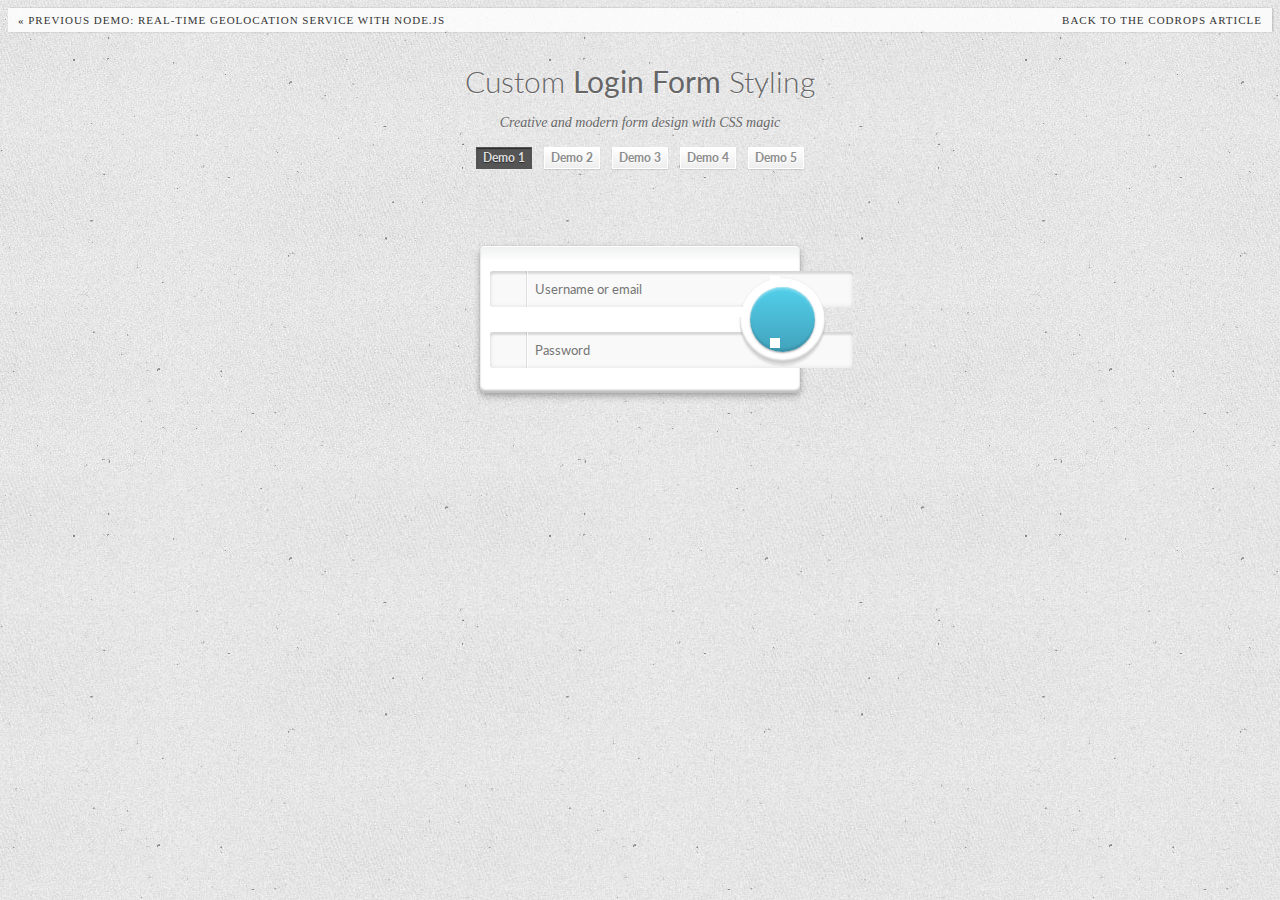
<file: Scholarship Information/CustomLoginFormStyling/index.html>
<!DOCTYPE html>
<html lang="en">
    <head>
		<meta charset="UTF-8" />
        <meta http-equiv="X-UA-Compatible" content="IE=edge,chrome=1"> 
		<meta name="viewport" content="width=device-width, initial-scale=1.0"> 
        <title>Custom Login Form Styling</title>
        <meta name="description" content="Custom Login Form Styling with CSS3" />
        <meta name="keywords" content="css3, login, form, custom, input, submit, button, html5, placeholder" />
        <meta name="author" content="Codrops" />
        <link rel="shortcut icon" href="../favicon.ico"> 
        <link rel="stylesheet" type="text/css" href="css/style.css" />
		<script src="js/modernizr.custom.63321.js"></script>
		<!--[if lte IE 7]><style>.main{display:none;} .support-note .note-ie{display:block;}</style><![endif]-->
    </head>
    <body>
        <div class="container">
		
			<!-- Codrops top bar -->
            <div class="codrops-top">
                <a href="http://tympanus.net/Tutorials/RealtimeGeolocationNode/">
                    <strong>&laquo; Previous Demo: </strong>Real-Time Geolocation Service with Node.js
                </a>
                <span class="right">
                    <a href="http://tympanus.net/codrops/?p=11372">
                        <strong>Back to the Codrops Article</strong>
                    </a>
                </span>
            </div><!--/ Codrops top bar -->
			
			<header>
			
				<h1>Custom <strong>Login Form</strong> Styling</h1>
				<h2>Creative and modern form design with CSS magic</h2>
				
				<nav class="codrops-demos">
					<a class="current-demo" href="index.html">Demo 1</a>
					<a href="index2.html">Demo 2</a>
					<a href="index3.html">Demo 3</a>
					<a href="index4.html">Demo 4</a>
					<a href="index5.html">Demo 5</a>
				</nav>

				<div class="support-note">
					<span class="note-ie">Sorry, only modern browsers.</span>
				</div>
				
			</header>
			
			<section class="main">
				<form class="form-1">
					<p class="field">
						<input type="text" name="login" placeholder="Username or email">
						<i class="icon-user icon-large"></i>
					</p>
						<p class="field">
							<input type="password" name="password" placeholder="Password">
							<i class="icon-lock icon-large"></i>
					</p>
					<p class="submit">
						<button type="submit" name="submit"><i class="icon-arrow-right icon-large"></i></button>
					</p>
				</form>
			</section>
        </div>
    </body>
</html>
</file>
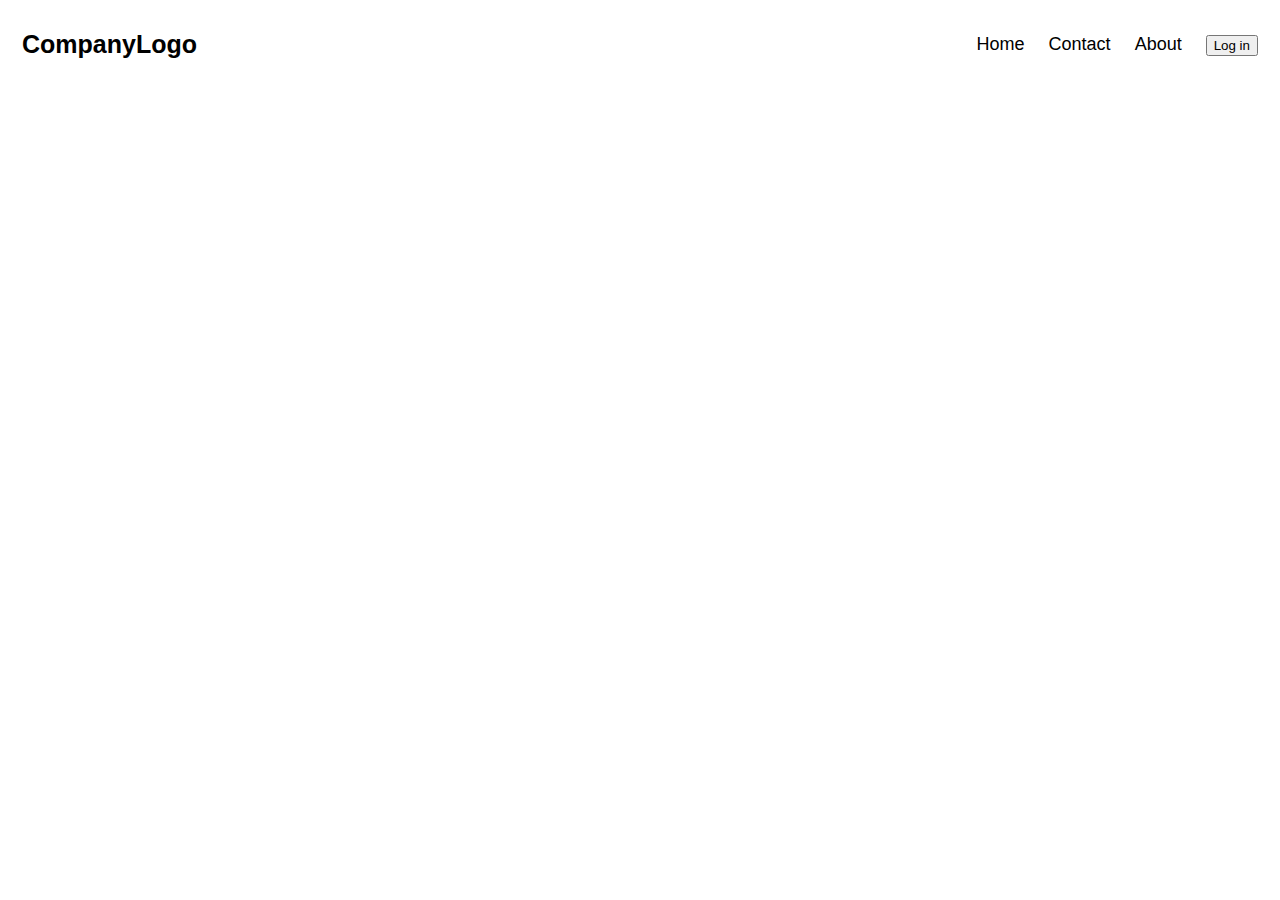
<file: Scholarship Information/header 2.html>
<!DOCTYPE html>
<html>
<head>
<meta name="viewport" content="width=device-width, initial-scale=1">
<style>
* {box-sizing: border-box;}

body { 
  margin: 0;
  font-family: Arial, Helvetica, sans-serif;
}

.header {
  overflow: hidden;
  background-color: ;
  padding: 20px 10px;
}

.header a {
  float: left;
  color: black;
  text-align: center;
  padding: 12px;
  text-decoration: none;
  font-size: 18px; 
  line-height: 25px;
  border-radius: 4px;
}

.header a.logo {
  font-size: 25px;
  font-weight: bold;
}

.header a:hover {
  background-color: #ddd;
  color: black;
}

.header a.active {
  background-color: dodgerblue;
  color: white;
}

.header-right {
  float: right;
}

@media screen and (max-width: 500px) {
  .header a {
    float: none;
    display: block;
    text-align: left;
  }
  
  .header-right {
    float: none;
  }
}
</style>
</head>
<body>

<div class="header">
  <a href="#default" class="logo">CompanyLogo</a>
  <div class="header-right">
    <a href="#home">Home</a>
    <a href="#contact">Contact</a>
    <a href="#about">About</a>
    <a href=""><button>Log in</button></a>
  </div>
</div>



</body>
</html>
</file>
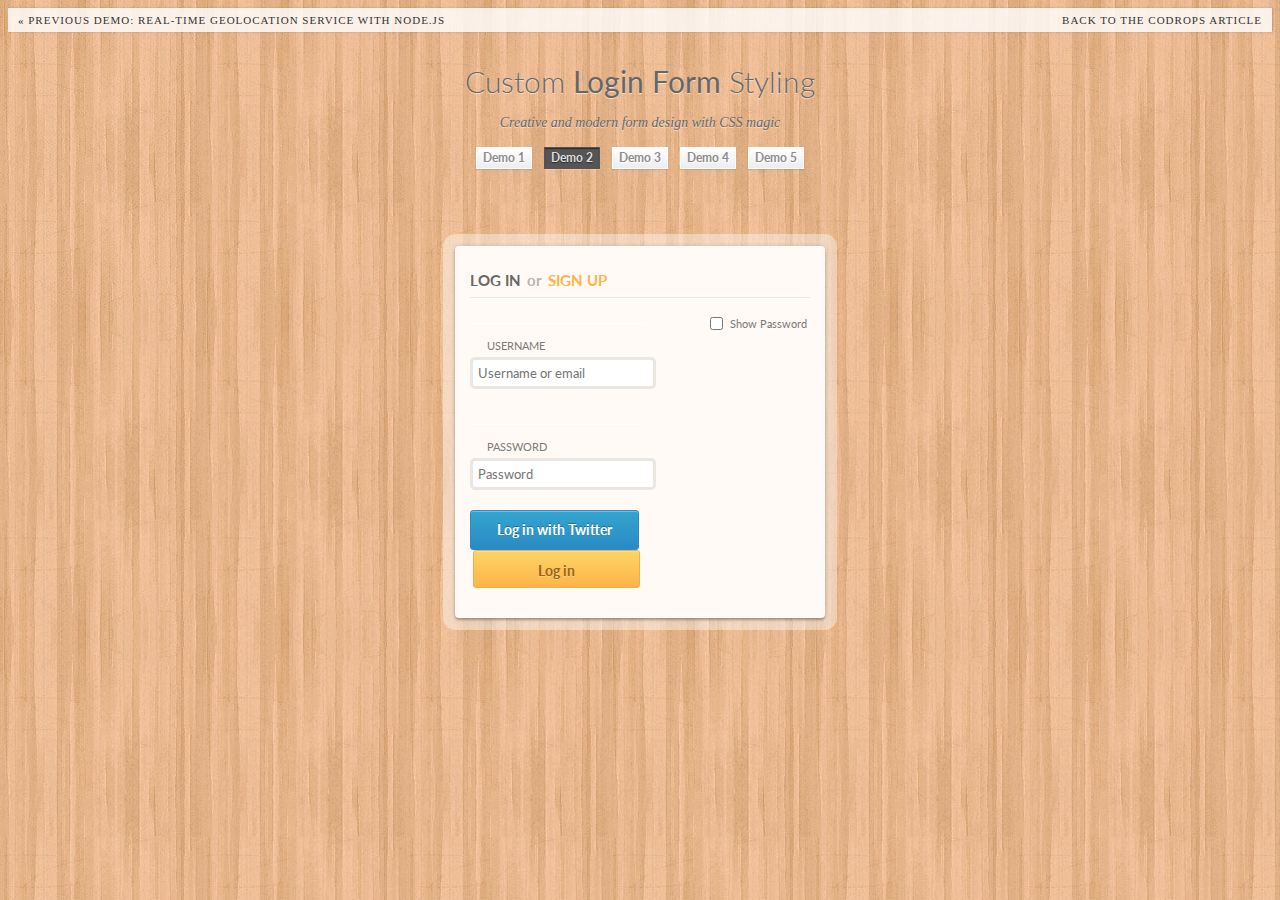
<file: Scholarship Information/CustomLoginFormStyling/index2.html>
<!DOCTYPE html>
<html lang="en">
    <head>
		<meta charset="UTF-8" />
        <meta http-equiv="X-UA-Compatible" content="IE=edge,chrome=1"> 
		<meta name="viewport" content="width=device-width, initial-scale=1.0"> 
        <title>Custom Login Form Styling</title>
        <meta name="description" content="Custom Login Form Styling with CSS3" />
        <meta name="keywords" content="css3, login, form, custom, input, submit, button, html5, placeholder" />
        <meta name="author" content="Codrops" />
        <link rel="shortcut icon" href="../favicon.ico"> 
        <link rel="stylesheet" type="text/css" href="css/style.css" />
        <script src="js/modernizr.custom.63321.js"></script>
        <!--[if lte IE 7]><style>.main{display:none;} .support-note .note-ie{display:block;}</style><![endif]-->
		<style>
			body {
				background: #e1c192 url(images/wood_pattern.jpg);
			}
		</style>
    </head>
    <body>
        <div class="container">
		
			<!-- Codrops top bar -->
            <div class="codrops-top">
                <a href="http://tympanus.net/Tutorials/RealtimeGeolocationNode/">
                    <strong>&laquo; Previous Demo: </strong>Real-Time Geolocation Service with Node.js
                </a>
                <span class="right">
                    <a href="http://tympanus.net/codrops/?p=11372">
                        <strong>Back to the Codrops Article</strong>
                    </a>
                </span>
            </div><!--/ Codrops top bar -->
			
			<header>
			
				<h1>Custom <strong>Login Form</strong> Styling</h1>
				<h2>Creative and modern form design with CSS magic</h2>
				
				<nav class="codrops-demos">
					<a href="index.html">Demo 1</a>
					<a class="current-demo" href="index2.html">Demo 2</a>
					<a href="index3.html">Demo 3</a>
					<a href="index4.html">Demo 4</a>
					<a href="index5.html">Demo 5</a>
				</nav>

				<div class="support-note">
					<span class="note-ie">Sorry, only modern browsers.</span>
				</div>
				
			</header>
			
			<section class="main">
				<form class="form-2">
					<h1><span class="log-in">Log in</span> or <span class="sign-up">sign up</span></h1>
					<p class="float">
						<label for="login"><i class="icon-user"></i>Username</label>
						<input type="text" name="login" placeholder="Username or email">
					</p>
					<p class="float">
						<label for="password"><i class="icon-lock"></i>Password</label>
						<input type="password" name="password" placeholder="Password" class="showpassword">
					</p>
					<p class="clearfix"> 
						<a href="#" class="log-twitter">Log in with Twitter</a>    
						<input type="submit" name="submit" value="Log in">
					</p>
				</form>​​
			</section>
			
        </div>
		<!-- jQuery if needed -->
        <script type="text/javascript" src="http://ajax.googleapis.com/ajax/libs/jquery/1.8.2/jquery.min.js"></script>
		<script type="text/javascript">
			$(function(){
			    $(".showpassword").each(function(index,input) {
			        var $input = $(input);
			        $("<p class='opt'/>").append(
			            $("<input type='checkbox' class='showpasswordcheckbox' id='showPassword' />").click(function() {
			                var change = $(this).is(":checked") ? "text" : "password";
			                var rep = $("<input placeholder='Password' type='" + change + "' />")
			                    .attr("id", $input.attr("id"))
			                    .attr("name", $input.attr("name"))
			                    .attr('class', $input.attr('class'))
			                    .val($input.val())
			                    .insertBefore($input);
			                $input.remove();
			                $input = rep;
			             })
			        ).append($("<label for='showPassword'/>").text("Show password")).insertAfter($input.parent());
			    });

			    $('#showPassword').click(function(){
					if($("#showPassword").is(":checked")) {
						$('.icon-lock').addClass('icon-unlock');
						$('.icon-unlock').removeClass('icon-lock');    
					} else {
						$('.icon-unlock').addClass('icon-lock');
						$('.icon-lock').removeClass('icon-unlock');
					}
			    });
			});
		</script>
    </body>
</html>
</file>
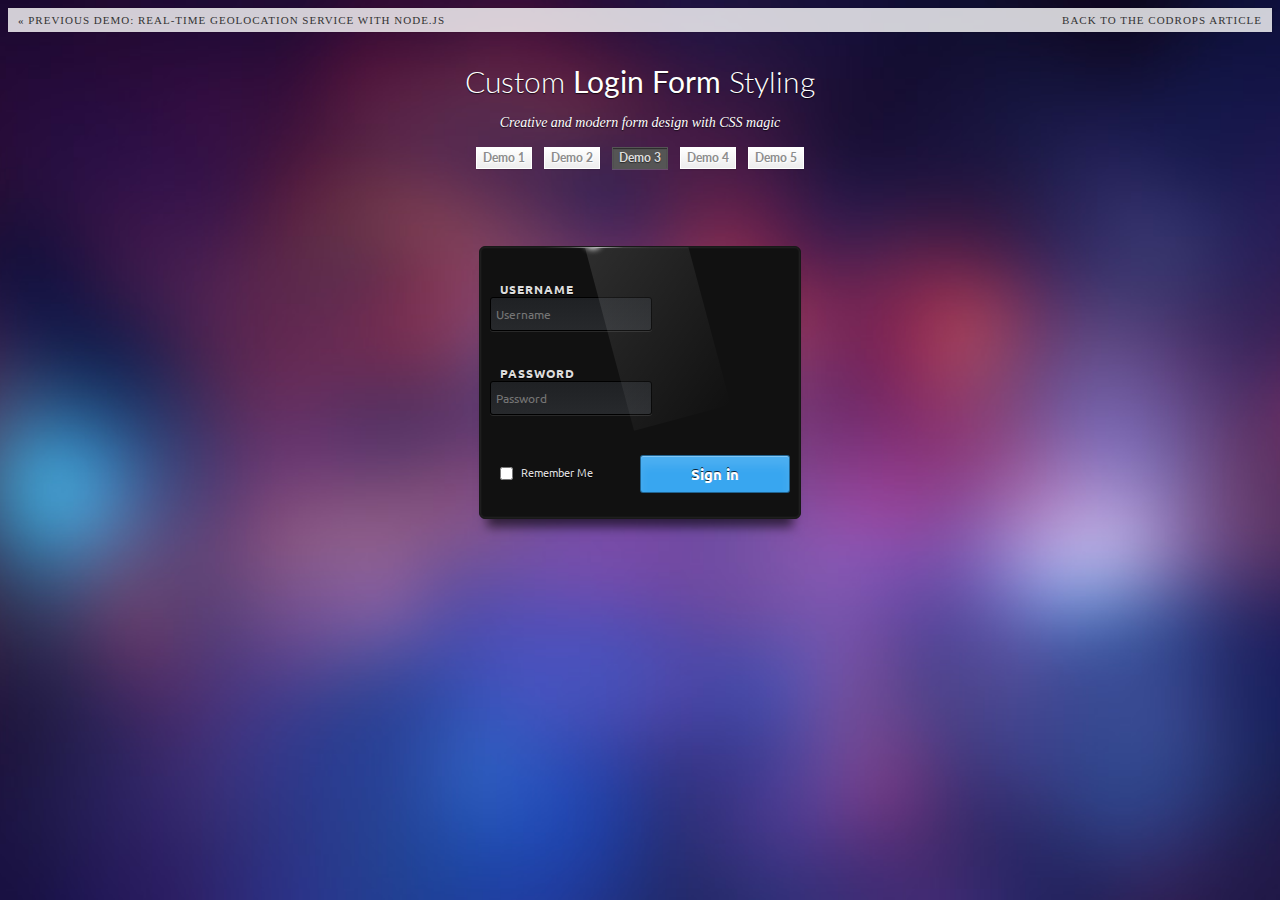
<file: Scholarship Information/CustomLoginFormStyling/index3.html>
<!DOCTYPE html>
<html lang="en">
    <head>
		<meta charset="UTF-8" />
        <meta http-equiv="X-UA-Compatible" content="IE=edge,chrome=1"> 
		<meta name="viewport" content="width=device-width, initial-scale=1.0"> 
        <title>Custom Login Form Styling</title>
        <meta name="description" content="Custom Login Form Styling with CSS3" />
        <meta name="keywords" content="css3, login, form, custom, input, submit, button, html5, placeholder" />
        <meta name="author" content="Codrops" />
        <link rel="shortcut icon" href="../favicon.ico"> 
        <link rel="stylesheet" type="text/css" href="css/style.css" />
		<script src="js/modernizr.custom.63321.js"></script>
		<!--[if lte IE 7]><style>.main{display:none;} .support-note .note-ie{display:block;}</style><![endif]-->
		<style>
			@import url(http://fonts.googleapis.com/css?family=Ubuntu:400,700);
			body {
				background: #563c55 url(images/blurred.jpg) no-repeat center top;
				-webkit-background-size: cover;
				-moz-background-size: cover;
				background-size: cover;
			}
			.container > header h1,
			.container > header h2 {
				color: #fff;
				text-shadow: 0 1px 1px rgba(0,0,0,0.7);
			}
		</style>
    </head>
    <body>
        <div class="container">
		
			<!-- Codrops top bar -->
            <div class="codrops-top">
                <a href="http://tympanus.net/Tutorials/RealtimeGeolocationNode/">
                    <strong>&laquo; Previous Demo: </strong>Real-Time Geolocation Service with Node.js
                </a>
                <span class="right">
                    <a href="http://tympanus.net/codrops/?p=11372">
                        <strong>Back to the Codrops Article</strong>
                    </a>
                </span>
            </div><!--/ Codrops top bar -->
			
			<header>
			
				<h1>Custom <strong>Login Form</strong> Styling</h1>
				<h2>Creative and modern form design with CSS magic</h2>
				
				<nav class="codrops-demos">
					<a href="index.html">Demo 1</a>
					<a href="index2.html">Demo 2</a>
					<a class="current-demo" href="index3.html">Demo 3</a>
					<a href="index4.html">Demo 4</a>
					<a href="index5.html">Demo 5</a>
				</nav>

				<div class="support-note">
					<span class="note-ie">Sorry, only modern browsers.</span>
				</div>
				
			</header>
			
			<section class="main">
				<form class="form-3">
				    <p class="clearfix">
				        <label for="login">Username</label>
				        <input type="text" name="login" id="login" placeholder="Username">
				    </p>
				    <p class="clearfix">
				        <label for="password">Password</label>
				        <input type="password" name="password" id="password" placeholder="Password"> 
				    </p>
				    <p class="clearfix">
				        <input type="checkbox" name="remember" id="remember">
				        <label for="remember">Remember me</label>
				    </p>
				    <p class="clearfix">
				        <input type="submit" name="submit" value="Sign in">
				    </p>       
				</form>​
			</section>
			
        </div>
    </body>
</html>
</file>
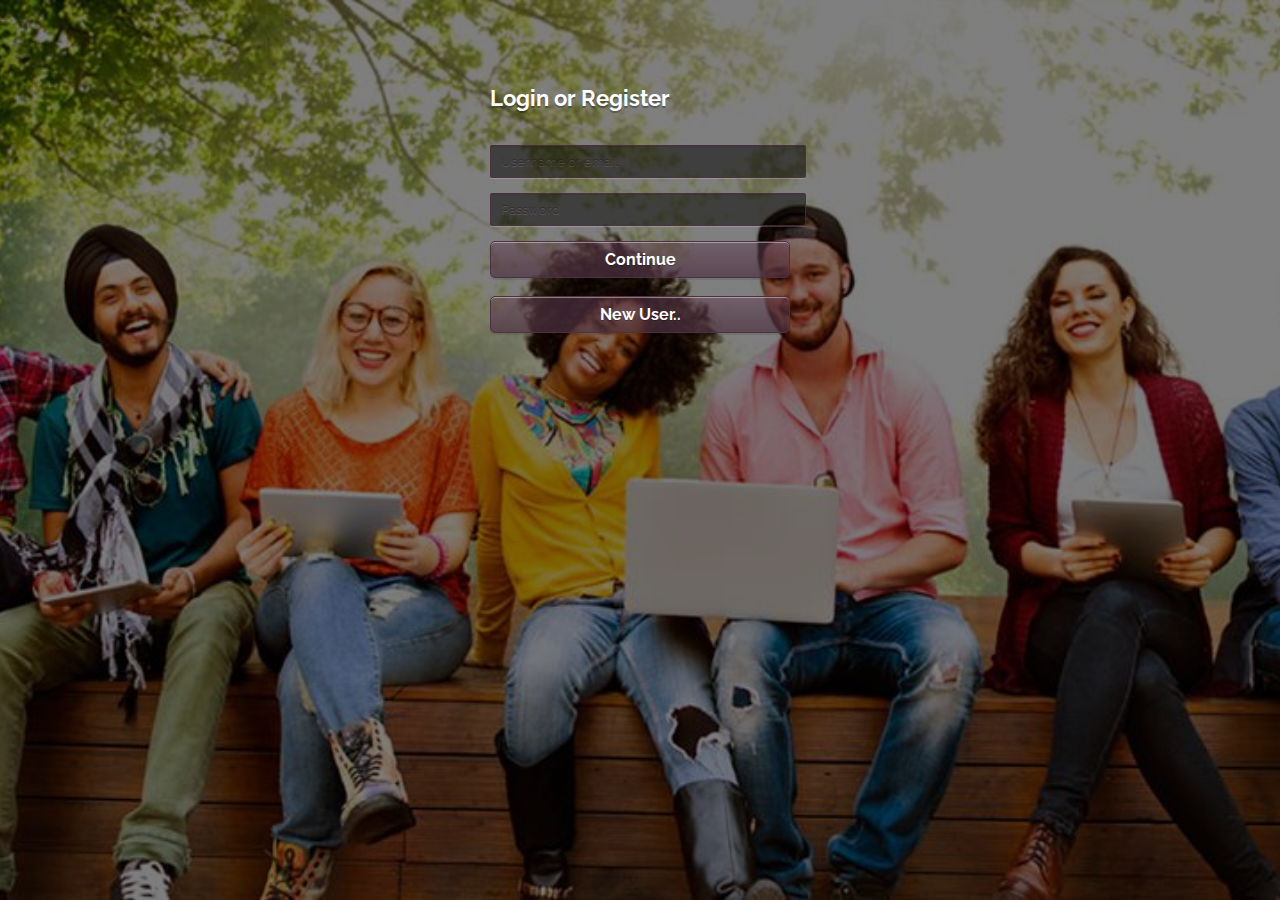
<file: Scholarship Information/CustomLoginFormStyling/index4.html>
<!DOCTYPE html>
<html lang="en">
    <head>
		<meta charset="UTF-8" />
        <meta http-equiv="X-UA-Compatible" content="IE=edge,chrome=1"> 
		<meta name="viewport" content="width=device-width, initial-scale=1.0"> 
        <title>Custom Login Form Styling</title>
        <meta name="description" content="Custom Login Form Styling with CSS3" />
        <meta name="keywords" content="css3, login, form, custom, input, submit, button, html5, placeholder" />
        <meta name="author" content="Codrops" />
        <link rel="shortcut icon" href="../favicon.ico"> 
        <link rel="stylesheet" type="text/css" href="css/style.css" />
		<script src="js/modernizr.custom.63321.js"></script>
		<!--[if lte IE 7]><style>.main{display:none;} .support-note .note-ie{display:block;}</style><![endif]-->
		<style>	
			@import url(http://fonts.googleapis.com/css?family=Raleway:400,700);
			body {
				background: linear-gradient(rgba(0, 0, 0, 0.5), rgba(0, 0, 0, 0.5)),url(../img/pic1.jpg) no-repeat center top;
				-webkit-background-size: cover;
				-moz-background-size: cover;
				background-size: cover;
			}
			.container > header h1,
			.container > header h2 {
				color: #fff;
				text-shadow: 0 1px 1px rgba(0,0,0,0.7);
			}
		</style>
    </head>
    <body>
        <div class="container">
		
			
			
			
			
			<section class="main">
				<form class="form-4">
				    <h1>Login or Register</h1>
				    
				        <label for="login">Username or email</label>
				        <input type="text" name="login" placeholder="Username or email" required>
				    
				   
				        <label for="password">Password</label>
				        <input type="password" name='password' placeholder="Password" required> 
				    

				    
				        <input type="submit" name="submit" value="Continue">
                        <br>
                        <br>
                        
                        <input type="submit" name="submit" value="New User..">
				           
				</form>​
			</section>
			
        </div>
    </body>
</html>
</file>
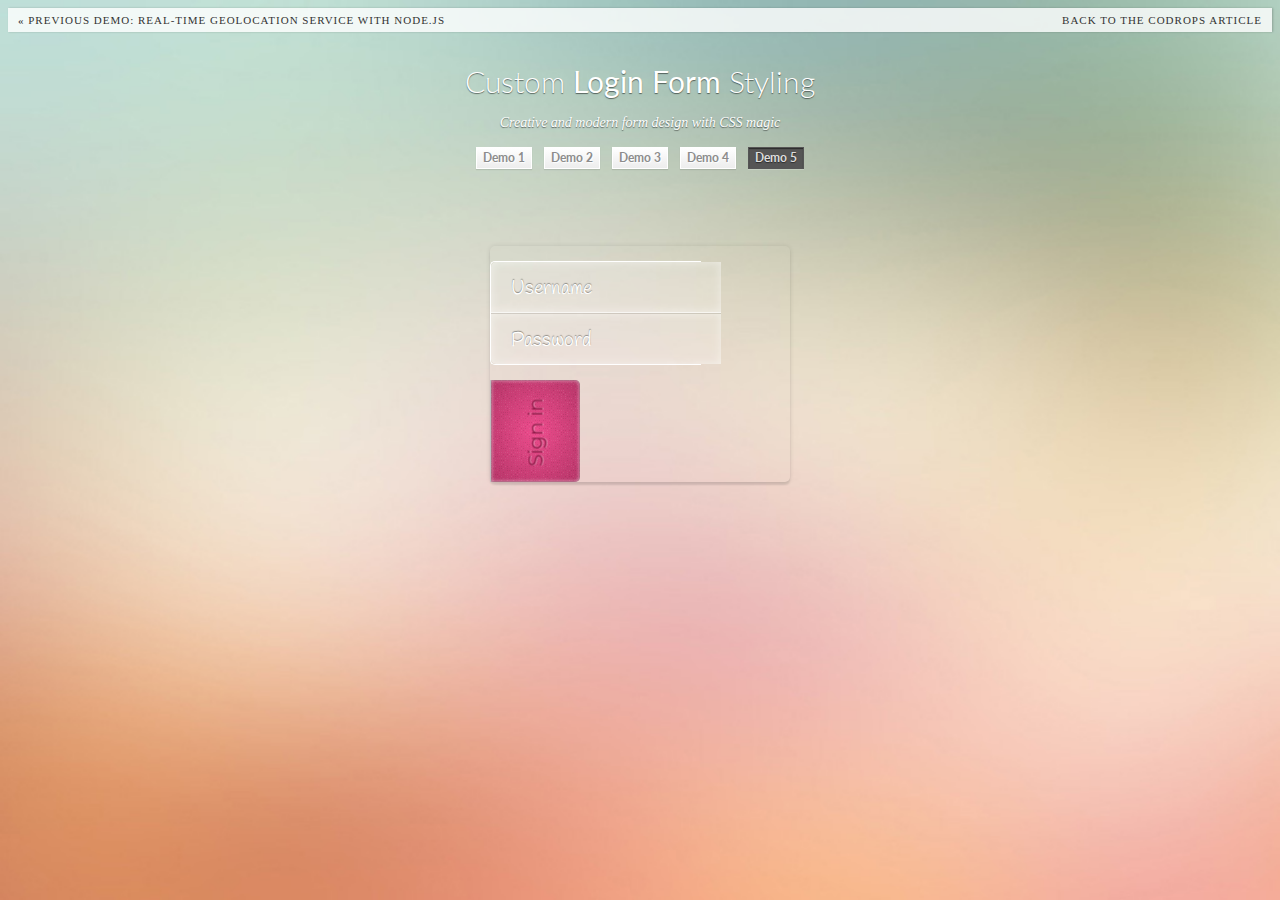
<file: Scholarship Information/CustomLoginFormStyling/index5.html>
<!DOCTYPE html>
<html lang="en">
    <head>
		<meta charset="UTF-8" />
        <meta http-equiv="X-UA-Compatible" content="IE=edge,chrome=1"> 
		<meta name="viewport" content="width=device-width, initial-scale=1.0"> 
        <title>Custom Login Form Styling</title>
        <meta name="description" content="Custom Login Form Styling with CSS3" />
        <meta name="keywords" content="css3, login, form, custom, input, submit, button, html5, placeholder" />
        <meta name="author" content="Codrops" />
        <link rel="shortcut icon" href="../favicon.ico"> 
        <link rel="stylesheet" type="text/css" href="css/style.css" />
		<script src="js/modernizr.custom.63321.js"></script>
		<!--[if lte IE 7]><style>.main{display:none;} .support-note .note-ie{display:block;}</style><![endif]-->
		<style>	
			@import url(http://fonts.googleapis.com/css?family=Montserrat:400,700|Handlee);
			body {
				background: #eedfcc url(images/bg3.jpg) no-repeat center top;
				-webkit-background-size: cover;
				-moz-background-size: cover;
				background-size: cover;
			}
			.container > header h1,
			.container > header h2 {
				color: #fff;
				text-shadow: 0 1px 1px rgba(0,0,0,0.5);
			}
		</style>
    </head>
    <body>
        <div class="container">
		
			<!-- Codrops top bar -->
            <div class="codrops-top">
                <a href="http://tympanus.net/Tutorials/RealtimeGeolocationNode/">
                    <strong>&laquo; Previous Demo: </strong>Real-Time Geolocation Service with Node.js
                </a>
                <span class="right">
                    <a href="http://tympanus.net/codrops/?p=11372">
                        <strong>Back to the Codrops Article</strong>
                    </a>
                </span>
            </div><!--/ Codrops top bar -->
			
			<header>
			
				<h1>Custom <strong>Login Form</strong> Styling</h1>
				<h2>Creative and modern form design with CSS magic</h2>
				
				<nav class="codrops-demos">
					<a href="index.html">Demo 1</a>
					<a href="index2.html">Demo 2</a>
					<a href="index3.html">Demo 3</a>
					<a href="index4.html">Demo 4</a>
					<a class="current-demo" href="index5.html">Demo 5</a>
				</nav>

				<div class="support-note">
					<span class="note-ie">Sorry, only modern browsers.</span>
				</div>
				
			</header>
			
			<section class="main">
				<form class="form-5 clearfix">
				    <p>
				        <input type="text" id="login" name="login" placeholder="Username">
				        <input type="password" name="password" id="password" placeholder="Password"> 
				    </p>
				    <button type="submit" name="submit">
				    	<i class="icon-arrow-right"></i>
				    	<span>Sign in</span>
				    </button>     
				</form>​​​​
			</section>
			
        </div>
		<!-- jQuery if needed -->
        <script type="text/javascript" src="http://ajax.googleapis.com/ajax/libs/jquery/1.8.2/jquery.min.js"></script>
        <script type="text/javascript" src="js/jquery.placeholder.min.js"></script>
		<script type="text/javascript">
		$(function(){
			$('input, textarea').placeholder();
		});
		</script>
    </body>
</html>
</file>
<file: Scholarship Information/CustomLoginFormStyling/css/style.css>
@import url('demo.css');
//@import url('font-awesome.css');

/* GLOBALS */

*,
*:after,
*:before {
    -webkit-box-sizing: border-box;
    -moz-box-sizing: border-box;
    -ms-box-sizing: border-box;
    -o-box-sizing: border-box;
    box-sizing: border-box;
    padding: 0;
    margin: 0;
}

.clearfix:after {
    content: "";
    display: table;
    clear: both;
}

.form-1 {
    /* Size & position */
    width: 300px;
    margin: 60px auto 30px;
    padding: 10px;
    position: relative; /* For the submit button positioning */

    /* Styles */
    box-shadow: 
        0 0 1px rgba(0, 0, 0, 0.3), 
        0 3px 7px rgba(0, 0, 0, 0.3), 
        inset 0 1px rgba(255,255,255,1),
        inset 0 -3px 2px rgba(0,0,0,0.25);
    border-radius: 5px;
    background: white; /* Fallback */
    background: -moz-linear-gradient(#eeefef, #ffffff 10%);
    background: -ms-linear-gradient(#eeefef, #ffffff 10%);
    background: -o-linear-gradient(#eeefef, #ffffff 10%);
    background: -webkit-gradient(linear, 0 0, 0 100%, from(#eeefef), color-stop(0.1, #ffffff));
    background: -webkit-linear-gradient(#eeefef, #ffffff 10%);
    background: linear-gradient(#eeefef, #ffffff 10%);
}

.form-1 .field {
    position: relative; /* For the icon positioning */
}

.form-1 .field i {
    /* Size and position */
    left: 0px;
    top: 0px;
    position: absolute;
    height: 36px;
    width: 36px;

    /* Line */
    border-right: 1px solid rgba(0, 0, 0, 0.1);
    box-shadow: 1px 0 0 rgba(255, 255, 255, 0.7);

    /* Styles */
    color: #777777;
    text-align: center;
    line-height: 42px;
    -webkit-transition: all 0.3s ease-out;
    -moz-transition: all 0.3s ease-out;
    -ms-transition: all 0.3s ease-out;
    -o-transition: all 0.3s ease-out;
    transition: all 0.3s ease-out;
    pointer-events: none;
}

.form-1 input[type=text],
.form-1 input[type=password] {
    font-family: 'Lato', Calibri, Arial, sans-serif;
    font-size: 13px;
    font-weight: 400;
    text-shadow: 0 1px 0 rgba(255,255,255,0.8);
    /* Size and position */
    width: 100%;
    padding: 10px 18px 10px 45px;

    /* Styles */
    border: none; /* Remove the default border */
    box-shadow: 
        inset 0 0 5px rgba(0,0,0,0.1),
        inset 0 3px 2px rgba(0,0,0,0.1);
    border-radius: 3px;
    background: #f9f9f9;
    color: #777;
    -webkit-transition: color 0.3s ease-out;
    -moz-transition: color 0.3s ease-out;
    -ms-transition: color 0.3s ease-out;
    -o-transition: color 0.3s ease-out;
    transition: color 0.3s ease-out;
}

.form-1 input[type=text] {
    margin-bottom: 10px;
}

.form-1 input[type=text]:hover ~ i,
.form-1 input[type=password]:hover ~ i {
    color: #52cfeb;
}

.form-1 input[type=text]:focus ~ i,
.form-1 input[type=password]:focus ~ i {
    color: #42A2BC;
}

.form-1 input[type=text]:focus,
.form-1 input[type=password]:focus,
.form-1 button[type=submit]:focus {
    outline: none;
}

.form-1 .submit {
    /* Size and position */
    width: 65px;
    height: 65px;
    position: absolute;
    top: 17px;
    right: -25px;
    padding: 10px;
    z-index: 2;

    /* Styles */
    background: #ffffff;
    border-radius: 50%;
    box-shadow: 
        0 0 2px rgba(0,0,0,0.1),
        0 3px 2px rgba(0,0,0,0.1),
        inset 0 -3px 2px rgba(0,0,0,0.2);
}

.form-1 .submit:after {
    /* Size and position */
    content: "";
    width: 10px;
    height: 10px;
    position: absolute;
    top: -2px;
    left: 30px;

    /* Styles */
    background: #ffffff;
    
    /* Other masks trick */
    box-shadow: 0 62px white, -32px 31px white;
}

.form-1 button {
    /* Size and position */
    width: 100%;
    height: 100%;
    margin-top: -1px;

    /* Icon styles */
    font-size: 1.4em;
    line-height: 1.75;
    color: white;

    /* Styles */
    border: none; /* Remove the default border */
    border-radius: inherit;
    background: #52cfeb; /* Fallback */
    background: -moz-linear-gradient(#52cfeb, #42A2BC);
    background: -ms-linear-gradient(#52cfeb, #42A2BC);
    background: -o-linear-gradient(#52cfeb, #42A2BC);
    background: -webkit-gradient(linear, 0 0, 0 100%, from(#52cfeb), to(#42A2BC));
    background: -webkit-linear-gradient(#52cfeb, #42A2BC);
    background: linear-gradient(#52cfeb, #42A2BC);
    box-shadow: 
        inset 0 1px 0 rgba(255,255,255,0.3),
        0 1px 2px rgba(0,0,0,0.35),
        inset 0 3px 2px rgba(255,255,255,0.2),
        inset 0 -3px 2px rgba(0,0,0,0.1);

    cursor: pointer;
}

.form-1 button:hover,
.form-1 button[type=submit]:focus {
    background: #52cfeb;
    -webkit-transition: all 0.3s ease-out;
    -moz-transition: all 0.3s ease-out;
    -ms-transition: all 0.3s ease-out;
    -o-transition: all 0.3s ease-out;
    transition: all 0.3s ease-out;
}

.form-1 button:active {
    background: #42A2BC;
    box-shadow: 
        inset 0 0 5px rgba(0,0,0,0.3),
        inset 0 3px 4px rgba(0,0,0,0.3);
}


/* Demo 2 */

.form-2 {
    /* Size and position */
    width: 340px;
    margin: 60px auto 30px;
    padding: 15px;
    position: relative;

    /* Styles */
    background: #fffaf6;
    border-radius: 4px;
    color: #7e7975;
    box-shadow:
        0 2px 2px rgba(0,0,0,0.2),        
        0 1px 5px rgba(0,0,0,0.2),        
        0 0 0 12px rgba(255,255,255,0.4); 
}

.form-2 h1 {
    font-size: 15px;
    font-weight: bold;
    color: #bdb5aa;
    padding-bottom: 8px;
    border-bottom: 1px solid #EBE6E2;
    text-shadow: 0 2px 0 rgba(255,255,255,0.8);
    box-shadow: 0 1px 0 rgba(255,255,255,0.8);
}

.form-2 h1 .log-in,
.form-2 h1 .sign-up {
    display: inline-block;
    text-transform: uppercase;
}

.form-2 h1 .log-in {
    color: #6c6763;
    padding-right: 2px;
}

.form-2 h1 .sign-up {
    color: #ffb347;
    padding-left: 2px;
}

.form-2 .float {
    width: 50%;
    float: left;
    padding-top: 15px;
    border-top: 1px solid rgba(255,255,255,1);
}

.form-2 .float:first-of-type {
    padding-right: 5px;
}

.form-2 .float:last-of-type {
    padding-left: 5px;
}

.form-2 label {
    display: block;
    padding: 0 0 5px 2px;
    cursor: pointer;
    text-transform: uppercase;
    font-weight: 400;
    text-shadow: 0 1px 0 rgba(255,255,255,0.8);
    font-size: 11px;
}

.form-2 label i {
    margin-right: 5px; /* Gap between icon and text */
    display: inline-block;
    width: 10px;
}

.form-2 input[type=text],
.form-2 input[type=password] {
    font-family: 'Lato', Calibri, Arial, sans-serif;
    font-size: 13px;
    font-weight: 400;
    display: block;
    width: 100%;
    padding: 5px;
    margin-bottom: 5px;
    border: 3px solid #ebe6e2;
    border-radius: 5px;
    -webkit-transition: all 0.3s ease-out;
    -moz-transition: all 0.3s ease-out;
    -ms-transition: all 0.3s ease-out;
    -o-transition: all 0.3s ease-out;
    transition: all 0.3s ease-out;
}

.form-2 input[type=text]:hover,
.form-2 input[type=password]:hover {
    border-color: #CCC;
}

.form-2 label:hover ~ input {
    border-color: #CCC;
}

.form-2 input[type=text]:focus,
.form-2 input[type=password]:focus {
    border-color: #BBB;
    outline: none; /* Remove Chrome's outline */
}

.form-2 input[type=submit],
.form-2 .log-twitter {
    /* Size and position */
    width: 49%;
    height: 38px;
    float: left;
    position: relative;

    /* Styles */
    box-shadow: inset 0 1px rgba(255,255,255,0.3);
    border-radius: 3px;
    cursor: pointer;

    /* Font styles */
    font-family: 'Lato', Calibri, Arial, sans-serif;
    font-size: 14px;
    line-height: 38px; /* Same as height */
    text-align: center;
    font-weight: bold;
}

.form-2 input[type=submit] {
    margin-left: 1%;
    background: #fbd568; /* Fallback */
    background: -moz-linear-gradient(#fbd568, #ffb347);
    background: -ms-linear-gradient(#fbd568, #ffb347);
    background: -o-linear-gradient(#fbd568, #ffb347);
    background: -webkit-gradient(linear, 0 0, 0 100%, from(#fbd568), to(#ffb347));
    background: -webkit-linear-gradient(#fbd568, #ffb347);
    background: linear-gradient(#fbd568, #ffb347);
    border: 1px solid #f4ab4c;
    color: #996319;
    text-shadow: 0 1px rgba(255,255,255,0.3);
}

.form-2 .log-twitter {
    margin-right: 1%;
    background: #34a5cf; /* Fallback */
    background: -moz-linear-gradient(#34a5cf, #2a8ac4);
    background: -ms-linear-gradient(#34a5cf, #2a8ac4);
    background: -o-linear-gradient(#34a5cf, #2a8ac4);
    background: -webkit-gradient(linear, 0 0, 0 100%, from(#34a5cf), to(#2a8ac4));
    background: -webkit-linear-gradient(#34a5cf, #2a8ac4);
    background: linear-gradient(#34a5cf, #2a8ac4);
    border: 1px solid #2b8bc7;
    color: #ffffff;
    text-shadow: 0 -1px rgba(0,0,0,0.3);
    text-decoration: none;
}

.form-2 input[type=submit]:hover,
.form-2 .log-twitter:hover {
    box-shadow: 
        inset 0 1px rgba(255,255,255,0.3), 
        inset 0 20px 40px rgba(255,255,255,0.15);
}

.form-2 input[type=submit]:active,
.form-2 .log-twitter:active{
    top: 1px;
}

/* Fallback fro broswers that don't support box shadows */
.no-boxshadow .form-2 input[type=submit]:hover {
    background: #ffb347;
}

.no-boxshadow .form-2 .log-twitter:hover {
    background: #2a8ac4;
}

.form-2 p:last-of-type {
    clear: both;    
}

.form-2 .opt {
    text-align: right;
    margin-right: 3px;
}

.form-2 label[for=showPassword] {
    display: inline-block;
    margin-bottom: 10px;
    font-size: 11px;
    font-weight: 400;
    text-transform: capitalize;
}

.form-2 input[type=checkbox] {
    vertical-align: middle;
    margin: -1px 5px 0 1px;
}

/* Demo 3 */

.form-3 {
    font-family: 'Ubuntu', 'Lato', sans-serif;
    font-weight: 400;
    /* Size and position */
    width: 300px;
    position: relative;
    margin: 60px auto 30px;
    padding: 10px;
    overflow: hidden;

    /* Styles */
    background: #111; 
    border-radius: 0.4em;
    border: 1px solid #191919;
    box-shadow: 
        inset 0 0 2px 1px rgba(255,255,255,0.08), 
        0 16px 10px -8px rgba(0, 0, 0, 0.6);
}

.form-3 label {
    /* Size and position */
    width: 50%;
    float: left;
    padding-top: 9px;

    /* Styles */
    color: #ddd;
    font-size: 12px;
    text-transform: uppercase;
    letter-spacing: 1px;
    text-shadow: 0 1px 0 #000;
    text-indent: 10px;
    font-weight: 700;
    cursor: pointer;
}

.form-3 input[type=text],
.form-3 input[type=password] {
    /* Size and position */
    width: 50%;
    float: left;
    padding: 8px 5px;
    margin-bottom: 10px;
    font-size: 12px;

    /* Styles */
    background: #1f2124; /* Fallback */
    background: -moz-linear-gradient(#1f2124, #27292c);
    background: -ms-linear-gradient(#1f2124, #27292c);
    background: -o-linear-gradient(#1f2124, #27292c);
    background: -webkit-gradient(linear, 0 0, 0 100%, from(#1f2124), to(#27292c));
    background: -webkit-linear-gradient(#1f2124, #27292c);
    background: linear-gradient(#1f2124, #27292c);    
    border: 1px solid #000;
    box-shadow:
        0 1px 0 rgba(255,255,255,0.1);
    border-radius: 3px;

    /* Font styles */
    font-family: 'Ubuntu', 'Lato', sans-serif;
    color: #fff;

}

.form-3 input[type=text]:hover,
.form-3 input[type=password]:hover,
.form-3 label:hover ~ input[type=text],
.form-3 label:hover ~ input[type=password] {
    background: #27292c;
}

.form-3 input[type=text]:focus, 
.form-3 input[type=password]:focus {
    box-shadow: inset 0 0 2px #000;
    background: #494d54;
    border-color: #51cbee;
    outline: none; /* Remove Chrome outline */
}

.form-3 p:nth-child(3),
.form-3 p:nth-child(4) {
    float: left;
    width: 50%;
}

.form-3 label[for=remember] {
    width: auto;
    float: none;
    display: inline-block;
    text-transform: capitalize;
    font-size: 11px;
    font-weight: 400;
    letter-spacing: 0px;
    text-indent: 2px;
}

.form-3 input[type=checkbox] {
    margin-left: 10px;
    vertical-align: middle;
}

.form-3 input[type=submit] {
    /* Width and position */
    width: 100%;
    padding: 8px 5px;
  
    /* Styles */
    border: 1px solid #0273dd; /* Fallback */
    border: 1px solid rgba(0,0,0,0.4);
    box-shadow:
        inset 0 1px 0 rgba(255,255,255,0.3),
        inset 0 10px 10px rgba(255,255,255,0.1);
    border-radius: 3px;
    background: #38a6f0;
    cursor:pointer;
  
    /* Font styles */
    font-family: 'Ubuntu', 'Lato', sans-serif;
    color: white;
    font-weight: 700;
    font-size: 15px;
    text-shadow: 0 -1px 0 rgba(0,0,0,0.8);
}

.form-3 input[type=submit]:hover { 
    box-shadow: inset 0 1px 0 rgba(255,255,255,0.6);
}

.form-3 input[type=submit]:active { 
    background: #287db5;
    box-shadow: inset 0 0 3px rgba(0,0,0,0.6);
    border-color: #000; /* Fallback */
    border-color: rgba(0,0,0,0.9);
}

.no-boxshadow .form-3 input[type=submit]:hover {
    background: #2a92d8;
}

.form-3:after {
    /* Size and position */
    content: "";
    height: 1px;
    width: 33%;
    position: absolute;
    left: 20%;
    top: 0;

    /* Styles */
    background: -moz-linear-gradient(left, transparent, #444, #b6b6b8, #444, transparent);
    background: -ms-linear-gradient(left, transparent, #444, #b6b6b8, #444, transparent);
    background: -o-linear-gradient(left, transparent, #444, #b6b6b8, #444, transparent);
    background: -webkit-gradient(linear, 0 0, 100% 0, from(transparent), color-stop(0.25, #444), color-stop(0.5, #b6b6b8), color-stop(0.75, #444), to(transparent));
    background: -webkit-linear-gradient(left, transparent, #444, #b6b6b8, #444, transparent);
    background: linear-gradient(left, transparent, #444, #b6b6b8, #444, transparent);
}

.form-3:before {
    /* Size and position */
    content: "";
    width: 8px;
    height: 5px;
    position: absolute;
    left: 34%;
    top: -7px;
    
    /* Styles */
    border-radius: 50%;
    box-shadow: 0 0 6px 4px #fff;
}

.form-3 p:nth-child(1):before{
    /* Size and position */
    content:"";
    width:250px;
    height:100px;
    position:absolute;
    top:0;
    left:45px;

    /* Styles */
    -webkit-transform: rotate(75deg);
    -moz-transform: rotate(75deg);
    -ms-transform: rotate(75deg);
    -o-transform: rotate(75deg);
    transform: rotate(75deg);
    background: -moz-linear-gradient(50deg, rgba(255,255,255,0.15), rgba(0,0,0,0));
    background: -ms-linear-gradient(50deg, rgba(255,255,255,0.15), rgba(0,0,0,0));
    background: -o-linear-gradient(50deg, rgba(255,255,255,0.15), rgba(0,0,0,0));
    background: -webkit-linear-gradient(50deg, rgba(255,255,255,0.15), rgba(0,0,0,0));
    background: linear-gradient(50deg, rgba(255,255,255,0.15), rgba(0,0,0,0));
    pointer-events:none;
}

.no-pointerevents .form-3 p:nth-child(1):before {
    display: none;
}

/* Demo 4 */

.form-4 {
    /* Size and position */
    width: 300px;
    margin: 60px auto 30px;
    padding: 10px;
    position: relative;

    /* Font styles */
    font-family: 'Raleway', 'Lato', Arial, sans-serif;
    color:#FFF;
    text-shadow: 0 2px 1px rgba(0,0,0,0.3);
}

.form-4 h1 {
    font-size: 22px;
    padding-bottom: 20px;
}

.form-4 input[type=text],
.form-4 input[type=password] {
    /* Size and position */
    width: 100%;
    padding: 8px 4px 8px 10px;
    margin-bottom: 15px;

    /* Styles */
    border: 1px solid #4e3043; /* Fallback */
    border: 1px solid rgba(78,48,67, 0.8);
    background: rgba(0,0,0,0.5);
    border-radius: 2px;
    box-shadow: 
        0 1px 0 rgba(255,255,255,0.2), 
        inset 0 1px 1px rgba(0,0,0,0.1);
    -webkit-transition: all 0.3s ease-out;
    -moz-transition: all 0.3s ease-out;
    -ms-transition: all 0.3s ease-out;
    -o-transition: all 0.3s ease-out;
    transition: all 0.3s ease-out;

    /* Font styles */
    font-family: 'Raleway', 'Lato', Arial, sans-serif;
    color: #fff;
    font-size: 13px;
}

/* Placeholder style (from http://stackoverflow.com/questions/2610497/change-an-inputs-html5-placeholder-color-with-css) */

.form-4 input::-webkit-input-placeholder {
    color: rgba(37,21,26,0.5);
    text-shadow: 0 1px 0 rgba(255,255,255,0.15);
}

.form-4 input:-moz-placeholder {
    color: rgba(37,21,26,0.5);
    text-shadow: 0 1px 0 rgba(255,255,255,0.15);
}

.form-4 input:-ms-input-placeholder {
    color: rgba(37,21,26,0.5);
    text-shadow: 0 1px 0 rgba(255,255,255,0.15);
}

.form-4 input[type=text]:hover,
.form-4 input[type=password]:hover {
    border-color: #333;
}

.form-4 input[type=text]:focus,
.form-4 input[type=password]:focus,
.form-4 input[type=submit]:focus {
    box-shadow: 
        0 1px 0 rgba(255,255,255,0.2), 
        inset 0 1px 1px rgba(0,0,0,0.1),
        0 0 0 3px rgba(255,255,255,0.15);
    outline: none;
}

/* Fallback */
.no-boxshadow .form-4 input[type=text]:focus,
.no-boxshadow .form-4 input[type=password]:focus {
    outline: 1px solid white;
}

.form-4 input[type=submit] {
    /* Size and position */
    width: 100%;
    padding: 8px 5px;
    
    /* Styles */
    background: #634056;
    background: -moz-linear-gradient(rgba(99,64,86,0.5), rgba(76,49,65,0.7));
    background: -ms-linear-gradient(rgba(99,64,86,0.5), rgba(76,49,65,0.7));
    background: -o-linear-gradient(rgba(99,64,86,0.5), rgba(76,49,65,0.7));
    background: -webkit-gradient(linear, 0 0, 0 100%, from(rgba(99,64,86,0.5)), to(rgba(76,49,65,0.7)));
    background: -webkit-linear-gradient(rgba(99,64,86,0.5), rgba(76,49,65,0.7));
    background: linear-gradient(rgba(99,64,86,0.5), rgba(76,49,65,0.7));    
    border-radius: 5px;
    border: 1px solid #4e3043;
    box-shadow: inset 0 1px rgba(255,255,255,0.4), 0 2px 1px rgba(0,0,0,0.1);
    cursor: pointer;
    -webkit-transition: all 0.3s ease-out;
    -moz-transition: all 0.3s ease-out;
    -ms-transition: all 0.3s ease-out;
    -o-transition: all 0.3s ease-out;
    transition: all 0.3s ease-out;

    /* Font styles */
    color: white;
    text-shadow: 0 1px 0 rgba(0,0,0,0.3);
    font-size: 16px;
    font-weight: bold;
    font-family: 'Raleway', 'Lato', Arial, sans-serif;
}

.form-4 input[type=submit]:hover {
    box-shadow: 
        inset 0 1px rgba(255,255,255,0.2), 
        inset 0 20px 30px rgba(99,64,86,0.5);
}

/* Fallback */
.no-boxshadow .form-4 input[type=submit]:hover {
    background: #594642;
}

.form-4 label {
    display: none;
    padding: 0 0 5px 2px;
    cursor: pointer;
}

.form-4 label:hover ~ input {
    border-color: #333;
}

.no-placeholder .form-4 label {
    display: block;
}

/* Demo 5 */

.form-5 {
    /* Size and position */
    width: 300px;
    margin: 60px auto 30px;
    position: relative;

    /* Styles */
    border-radius: 5px;
    box-shadow: 0 0 5px rgba(0,0,0,0.1), 0 3px 2px rgba(0,0,0,0.1);
}

.form-5 p {
    width: 70%;
    float: left;
    border-radius: 5px 0 0 5px;
    border: 1px solid #fff;
    border-right: none;
}

.form-5 input[type=text],
.form-5 input[type=password] {
    /* Size and position */
    width: 100%;
    height: 50px;
    padding: 0 10px;

    /* Styles */
    border: none; /* Remove the default border */
    background: white; /* Fallback */
    background: rgba(255,255,255,0.2);
    box-shadow: 
        inset 0 0 10px rgba(255,255,255,0.5);

    /* Font styles */
    font-family: 'Montserrat', sans-serif;
    text-indent: 10px;
    color: #ee4c8d;
    text-shadow: 0 1px 2px rgba(0,0,0,0.3);
    font-size: 20px;       
}

.form-5 input[type=text] {
    border-bottom: 1px solid #fff; /* Fallback */
    border-bottom: 1px solid rgba(255,255,255,0.7);
    border-radius: 5px 0 0 0;
}

.form-5 input[type=password] {
    border-top: 1px solid #CCC; /* Fallback */
    border-top: 1px solid rgba(0,0,0,0.1);
    border-radius: 0 0 0 5px;
}

.form-5 input[type=text]:hover,
.form-5 input[type=password]:hover,
.form-5 input[type=text]:focus,
.form-5 input[type=password]:focus {
    background: #f7def7; /* Fallback */
    background: rgba(255,255,255,0.4);
    outline: none;
}

/* Placeholder style (from http://stackoverflow.com/questions/2610497/change-an-inputs-html5-placeholder-color-with-css) */

.form-5 input::-webkit-input-placeholder {
    color: #fff;
    text-shadow: 0 -1px 1px rgba(0,0,0,0.4);
    font-family: 'Handlee', cursive;
}

.form-5 input:-moz-placeholder {
    color: #fff;
    text-shadow: 0 -1px 1px rgba(0,0,0,0.4);
    font-family: 'Handlee', cursive;
}

.form-5 input:-ms-input-placeholder {
    color: #fff;
    text-shadow: 0 -1px 1px rgba(0,0,0,0.4);
    font-family: 'Handlee', cursive;
}

.form-5 button {
    /* Size and position */
    width: 30%;
    height: 102px;
    float: left;
    position: relative;
    overflow: hidden;

    /* Styles */
    background: #ee4c8d;
    background: url(../images/noise.png), -moz-radial-gradient(center, ellipse cover, #ee4c8d 0%, #b53467 100%);
    background: url(../images/noise.png), -webkit-gradient(radial, center center, 0px, center center, 100%, color-stop(0%,#ee4c8d), color-stop(100%,#b53467));
    background: url(../images/noise.png), -webkit-radial-gradient(center, ellipse cover, #ee4c8d 0%,#b53467 100%);
    background: url(../images/noise.png), -o-radial-gradient(center, ellipse cover, #ee4c8d 0%,#b53467 100%);
    background: url(../images/noise.png), -ms-radial-gradient(center, ellipse cover, #ee4c8d 0%,#b53467 100%);
    background: url(../images/noise.png), radial-gradient(ellipse at center, #ee4c8d 0%,#b53467 100%);

    border-radius: 0 5px 5px 0;
    box-shadow:
        inset 0 0 4px rgba(255, 255, 255, 0.7), 
        inset 0 0 0 1px rgba(0, 0, 0, 0.2);
    border: none;
    border-left: 1px solid silver;
    cursor: pointer;  
    line-height: 102px; /* Same as height */
}

.form-5 button i {
    position: absolute;
    width: 100%;
    height: 100%;
    top: 0;
    left: -20px;
    font-size: 64px;
    line-height: 109px;
    color: #8d1645;
    -ms-filter:"progid:DXImageTransform.Microsoft.Alpha(Opacity=0)";
    filter: alpha(opacity=0);
    opacity: 0;
    text-shadow: 0 1px 0 rgba(255,255,255,0.4);
    -webkit-transition: all 0.2s ease-out;
    -moz-transition: all 0.2s ease-out;
    -ms-transition: all 0.2s ease-out;
    -o-transition: all 0.2s ease-out;
    transition: all 0.2s ease-out;
}

.form-5 button span {
    display: block;

    /* Font styles */ 
    color: #8d1645;
    font-family: 'Montserrat', Arial, sans-serif; 
    font-size: 20px;
    text-shadow: 0 1px 0 rgba(255,255,255,0.4);

    -webkit-transform: rotate(-90deg);
    -moz-transform: rotate(-90deg);
    -ms-transform: rotate(-90deg);
    -o-transform: rotate(-90deg);
    transform: rotate(-90deg);
    -webkit-transition: all 0.2s linear;
    -moz-transition: all 0.2s linear;
    -ms-transition: all 0.2s linear;
    -o-transition: all 0.2s linear;
    transition: all 0.2s linear;
    -webkit-backface-visibility: hidden;
}

/* Focus and hover on button */

.form-5 button:focus {
    outline: none;
}

.form-5 button:hover span,
.form-5 button:focus span {
    -ms-filter:"progid:DXImageTransform.Microsoft.Alpha(Opacity=0)";
    filter: alpha(opacity=0);
    opacity: 0;
    -webkit-transform: rotate(-90deg) translateY(-20px);
    -moz-transform: rotate(-90deg) translateY(-20px);
    -ms-transform: rotate(-90deg) translateY(-20px);
    -o-transform: rotate(-90deg) translateY(-20px);
    transform: rotate(-90deg) translateY(-20px);
}

.form-5 button:hover i,
.form-5 button:focus i {
    -ms-filter:"progid:DXImageTransform.Microsoft.Alpha(Opacity=50)";
    filter: alpha(opacity=50);
    opacity: 0.5;
    left: 0;
    -webkit-transition-delay: 0.2s;
    -moz-transition-delay: 0.2s;
    -o-transition-delay: 0.2s;
    -ms-transition-delay: 0.2s;
    transition-delay: 0.2s;
}

/* Click on button */

.form-5 button:active span,
.form-5 button:active i {
    -webkit-transition: none;
    -moz-transition: none;
    -ms-transition: none;
    -o-transition: none;
    transition: none; 
}

.form-5 button:active span {
    -ms-filter:"progid:DXImageTransform.Microsoft.Alpha(Opacity=0)";
    filter: alpha(opacity=0);
    opacity: 0;
}

.form-5 button:active i {
    -ms-filter:"progid:DXImageTransform.Microsoft.Alpha(Opacity=50)";
    filter: alpha(opacity=50);
    opacity: 0.5;
    left: 0;
    color: #fff;
}
</file>
